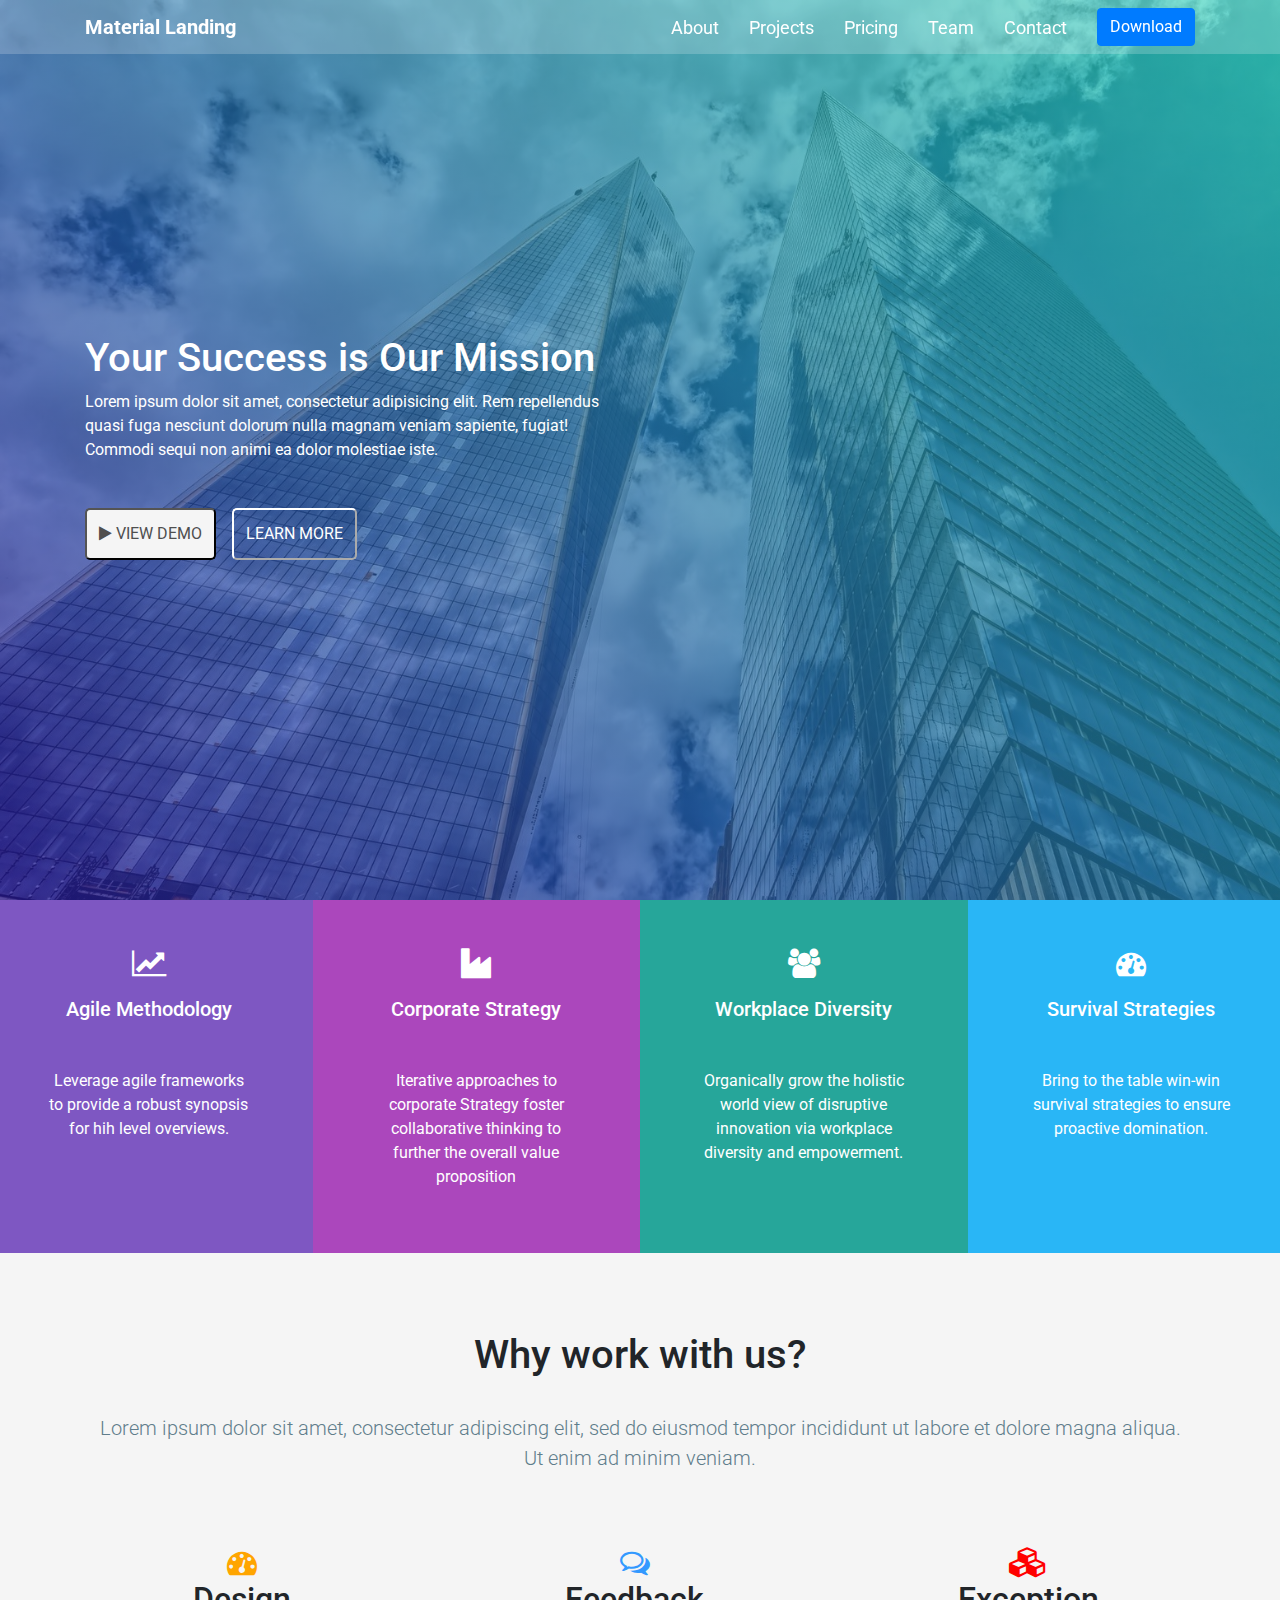
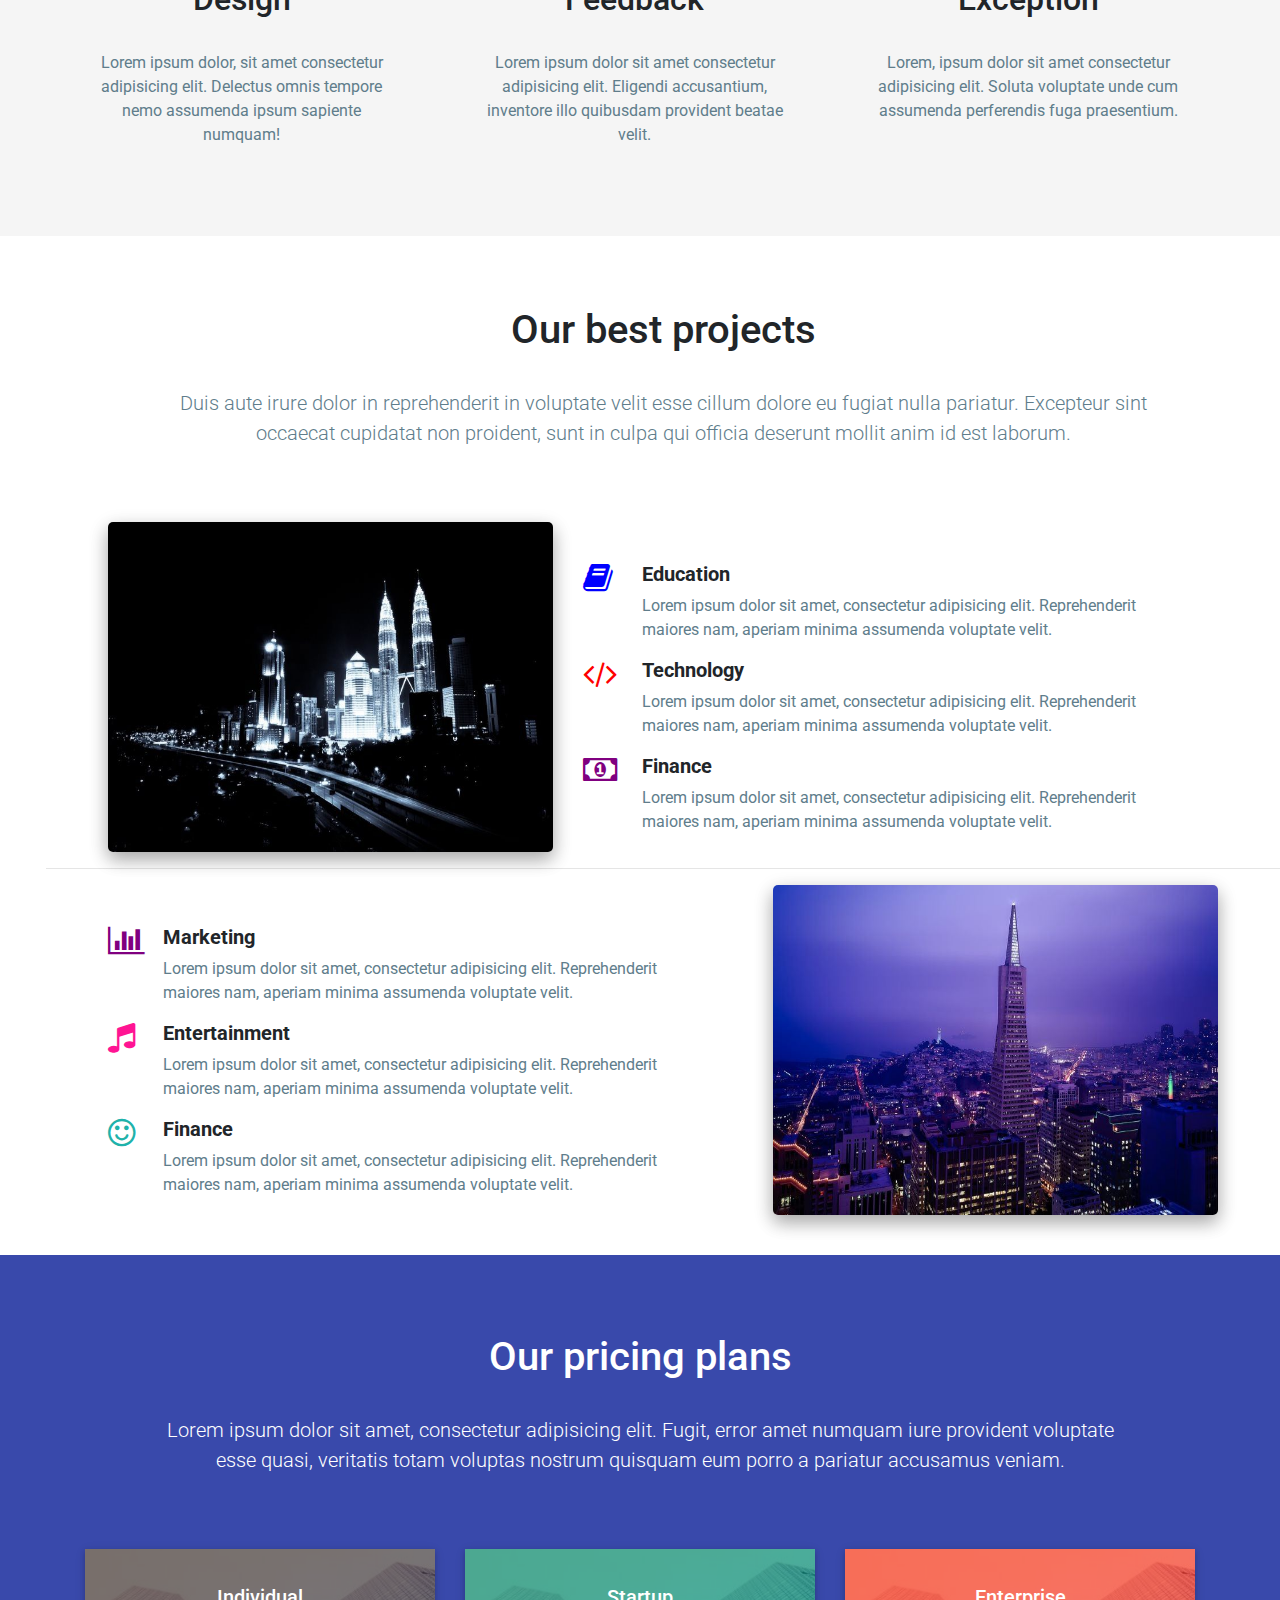
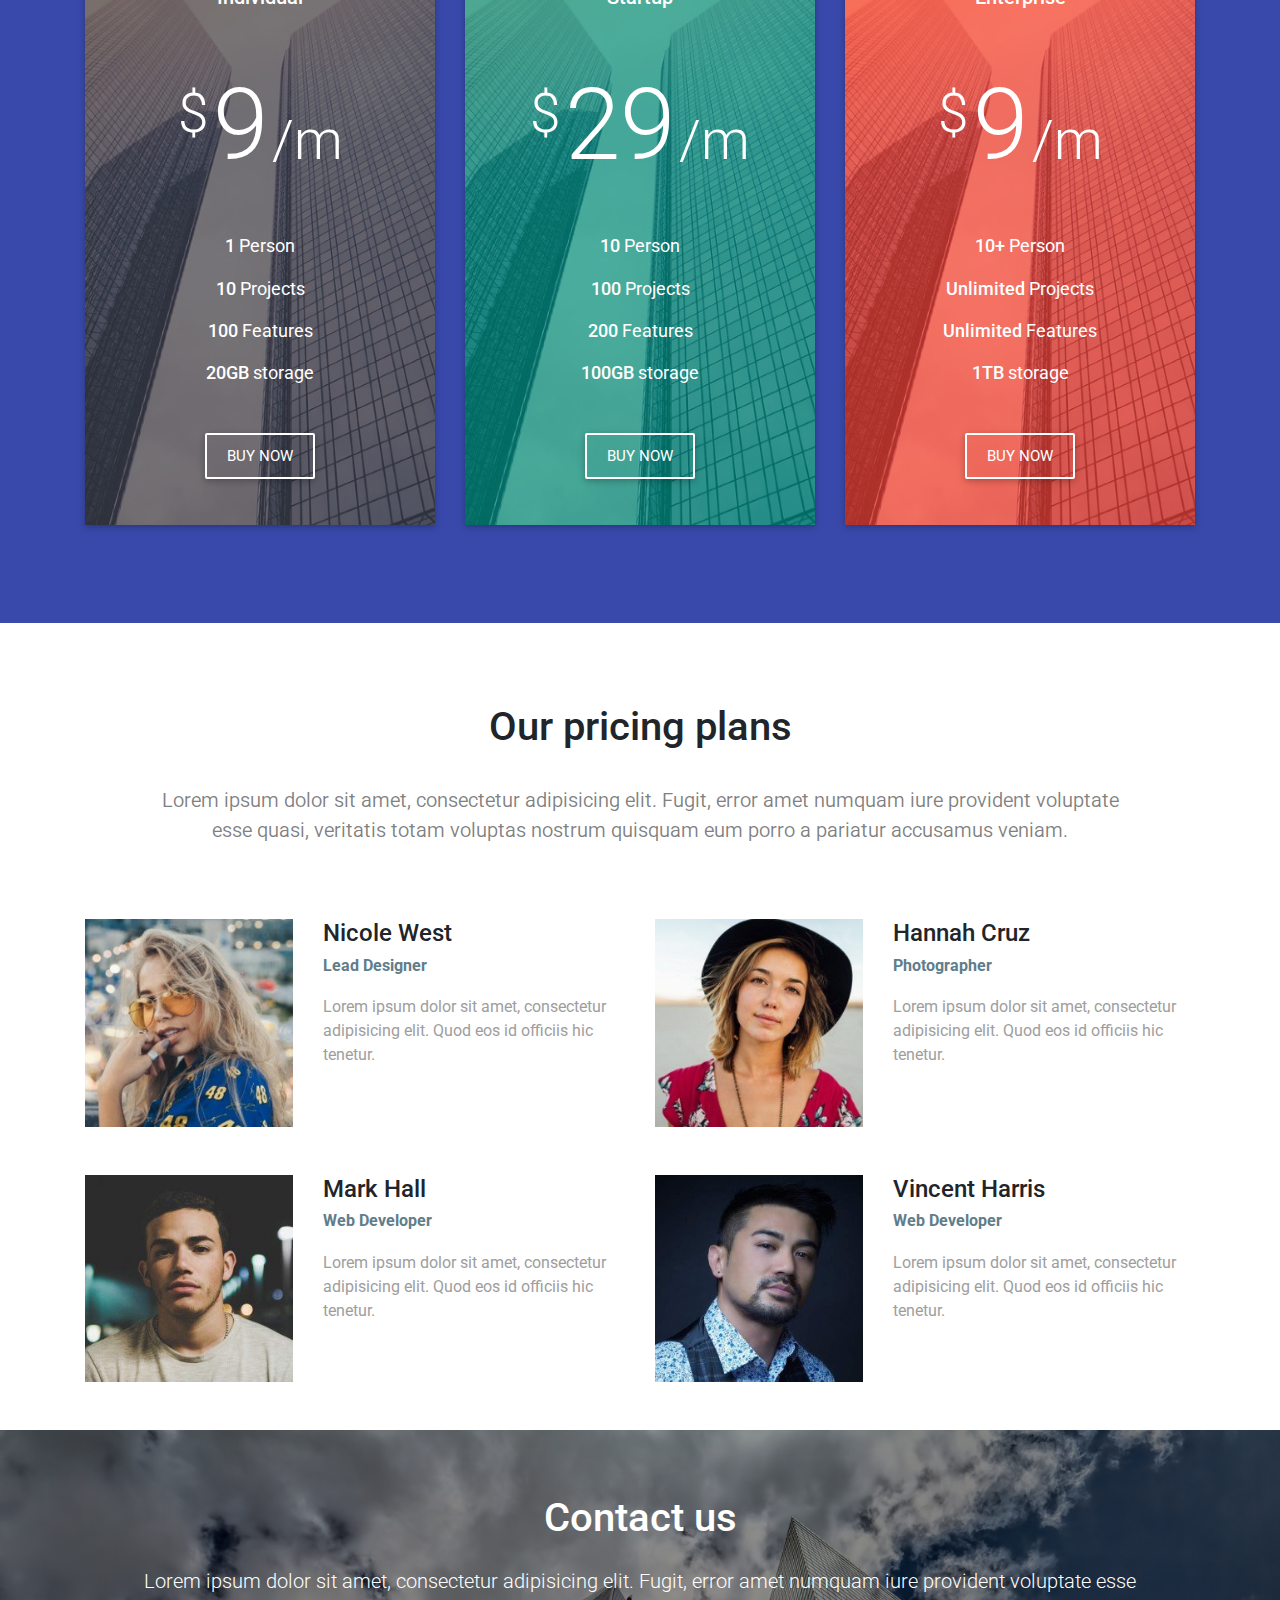
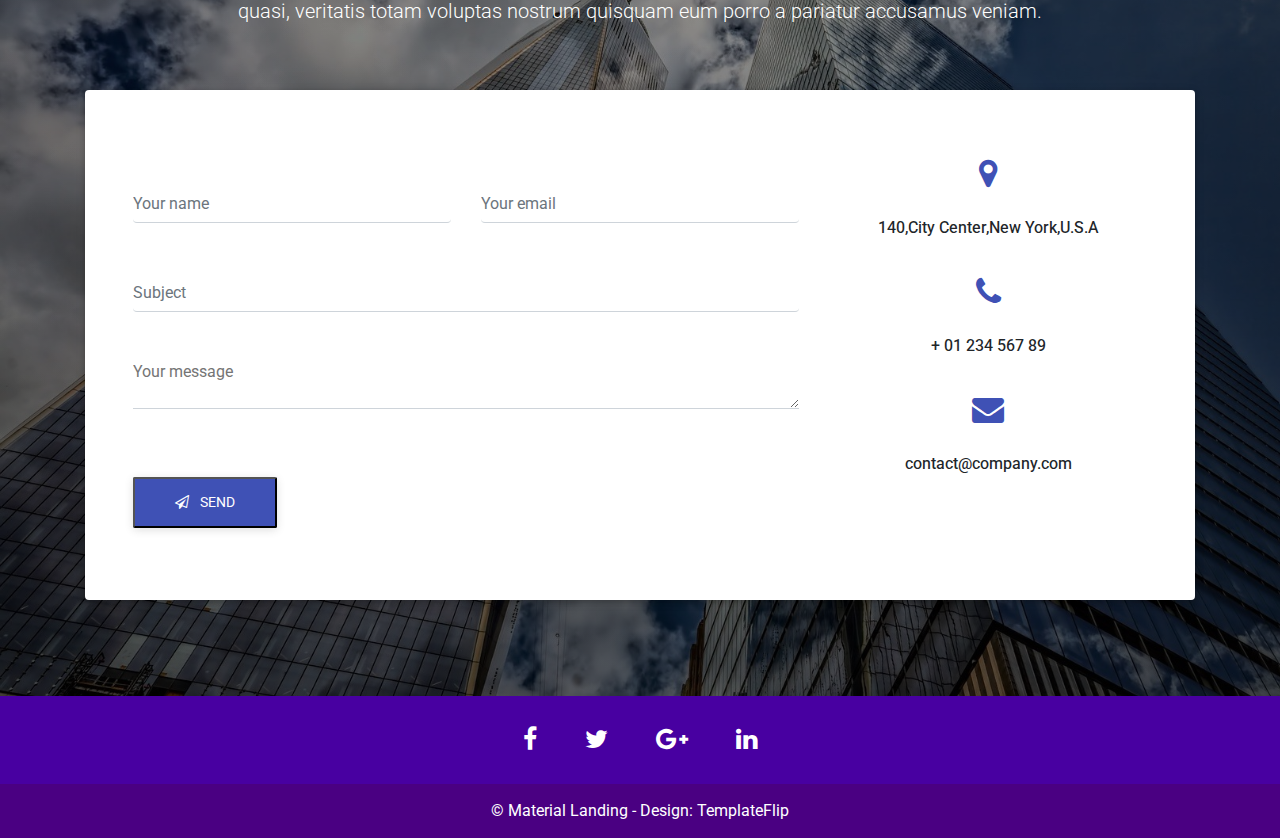
<file: index.html>
<!DOCTYPE html>
<html lang="en">

<head>

    <meta charset="UTF-8">
    <meta http-equiv="X-UA-Compatible" content="IE=edge">
    <meta name="viewport" content="width=device-width, initial-scale=1.0">
    <title>Document</title>
    <link rel="stylesheet" href="https://cdn.jsdelivr.net/npm/bootstrap@4.0.0/dist/css/bootstrap.min.css"
        integrity="sha384-Gn5384xqQ1aoWXA+058RXPxPg6fy4IWvTNh0E263XmFcJlSAwiGgFAW/dAiS6JXm" crossorigin="anonymous">

    <link rel="stylesheet" type="text/css" href="style.css">

    <link rel="stylesheet"
        href="https://fonts.googleapis.com/css2?family=IBM+Plex+Serif:ital,wght@0,100;0,200;0,300;0,400;1,100;1,200;1,400&family=Roboto:wght@100;300;400;500;700;900&display=swap">
    <link rel="stylesheet" href="https://cdnjs.cloudflare.com/ajax/libs/font-awesome/4.7.0/css/font-awesome.css"
        integrity="sha512-5A8nwdMOWrSz20fDsjczgUidUBR8liPYU+WymTZP1lmY9G6Oc7HlZv156XqnsgNUzTyMefFTcsFH/tnJE/+xBg=="
        crossorigin="anonymous" referrerpolicy="no-referrer" />


</head>

<body>
    <header class="header">
        <div class="container">

            <nav class="navbar">
                <div><a href="#" target="_blank" class="logo">Material Landing</a></div>
                <div>
                    <ul class="navbar-list">
                        <li><a href="#" class="navbar-links">About</a></li>
                        <li><a href="#" class="navbar-links">Projects</a></li>
                        <li><a href="#" class="navbar-links">Pricing</a></li>
                        <li><a href="#" class="navbar-links">Team</a></li>
                        <li><a href="#" class="navbar-links">Contact</a></li>
                        <li><button type="button" class="btn btn-primary btn-rounded">Download</button></li>
                    </ul>
                </div>
                <div class="mobile-navbar-btn">
                    <i class="fa fa-bars mobile-nav-icon bar-icon" aria-hidden="true"></i>
                    <i class="fa fa-times mobile-nav-icon close-icon" aria-hidden="true"></i>
                </div>
            </nav>
        </div>

    </header>
    <section>
        <div class="banner">
            <div class="container banner-margin">
                <div class="banner-content">
                    <div class="row banner-container-content">
                        <div class="col-md-10 col-lg-6 text-left ">
                            <div class="white-text">
                                <div >
                                    <h1>Your Success is Our Mission</h1>
                                    <p>Lorem ipsum dolor sit amet, consectetur adipisicing elit. Rem repellendus quasi
                                        fuga nesciunt dolorum nulla magnam veniam sapiente, fugiat! Commodi sequi non
                                        animi ea dolor molestiae iste.</p>
                                </div><br>
                                <div >
                                    <button type="button" class="view-button">
                                        <i class="fa fa-play" aria-hidden="true"></i> VIEW DEMO</button>
                                    <button type="button" class="learn-button">LEARN MORE</button>
                                </div>
                            </div>
                        </div>
                    </div>
                </div>
            </div>
        </div>
    </section>
    <section class=" explore">
        <div class="container-mt-5">
            <div class="row">
                <div class=" col-md-3 col-lg-3 col-sm-6 col-xs-12"
                    style="background-color: #7e57c2 !important; color: white;">
                    <div class="p-5 text-center">
                        <i class="fa fa-line-chart " aria-hidden="true" style="    font-size: 30px;"></i>
                        <div>
                            <h5 class="mt-3">Agile Methodology</h5>
                        </div>

                        <p class="mt-5">Leverage agile frameworks to provide a robust synopsis for hih level overviews.
                        </p>

                    </div>
                </div>
                <div class="col-md-3 col-lg-3 col-sm-6 col-xs-12"
                    style="background-color: #ab47bc !important;color: white;">
                    <div class="p-5 text-center">
                        <i class="fa fa-industry " aria-hidden="true" style="font-size: 30px;"></i>
                        <div>
                            <h5 class="mt-3">Corporate Strategy</h5>
                        </div>

                        <p class="mt-5">Iterative approaches to corporate Strategy foster collaborative thinking to
                            further the overall value proposition</p>

                    </div>
                </div>
                <div class="col-md-3 col-lg-3 col-sm-6 col-xs-12"
                    style="background-color: #26a69a !important;color: white;">
                    <div class="p-5 text-center">
                        <i class="fa fa-users " aria-hidden="true" style="font-size: 30px;"></i>
                        <div>
                            <h5 class="mt-3">Workplace Diversity
                            </h5>
                        </div>

                        <p class="mt-5">Organically grow the holistic world view of disruptive innovation via workplace
                            diversity and empowerment.

                        </p>

                    </div>
                </div>
                <div class="col-md-3 col-lg-3 col-sm-6 col-xs-12"
                    style="background-color: #29b6f6 !important;color: white;">
                    <div class="p-5 text-center">
                        <i class="fa fa-tachometer " aria-hidden="true" style="font-size: 30px;"></i>
                        <div>
                            <h5 class="mt-3">Survival Strategies</h5>
                        </div>

                        <p class="mt-5">Bring to the table win-win survival strategies to ensure proactive domination.
                        </p>

                    </div>
                </div>
            </div>
        </div>
    </section>
    <section class="after-explore main-padding" style="background-color: #f5f5f5 !important;


">
        <div class="container-after mt-5">
            <div>
                <h1 class="main-heading">Why work with us?</h1>
            </div>
            <div class="main-paragraph">
                <p class="p-6">Lorem ipsum dolor sit amet, consectetur adipiscing elit, sed do eiusmod tempor incididunt
                    ut labore et dolore magna aliqua. Ut enim ad minim veniam.</p>
            </div>
        </div>
        <div class="row after-explore-child">
            <div class="col-md-4 mb">
                <i class="fa fa-tachometer" aria-hidden="true" style="font-size: 30px;color: orange;"></i>
                <div >
                    <h2>Design</h2>
                </div>
                <div class="p-7">
                    <p>Lorem ipsum dolor, sit amet consectetur adipisicing elit. Delectus omnis tempore nemo assumenda
                        ipsum sapiente numquam!
                    </p>
                </div>
            </div>
            <div class="col-md-4 mb">
                <i class="fa fa-comments-o" aria-hidden="true" style="font-size: 30px;color:#3399FF;"></i>
                <div >
                    <h2>Feedback</h2>
                </div>
                <div class="p-7">
                    <p>Lorem ipsum dolor sit amet consectetur adipisicing elit. Eligendi accusantium, inventore illo
                        quibusdam provident beatae velit.</p>
                </div>
            </div>
            <div class="col-md-4 mb">
                <i class="fa fa-cubes" aria-hidden="true" style="font-size: 30px; color: red;"></i>
                <div >
                    <h2>Exception</h2>
                </div>
                <div class="p-7">
                    <p>Lorem, ipsum dolor sit amet consectetur adipisicing elit. Soluta voluptate unde cum assumenda
                        perferendis fuga praesentium.</p>
                </div>
            </div>
        </div>
    </section>
    <section class="explore-secondary main-padding-1">
        <div class="container-explore-secondary">
            <div class="=container">
                <h2 class="main-heading">Our best projects</h2>
                <div class="main-paragraph">
                    <p class="p-6 text-center">Duis aute irure dolor in reprehenderit in voluptate velit esse cillum
                        dolore eu
                        fugiat nulla pariatur. Excepteur sint occaecat cupidatat non proident, sunt in culpa qui officia
                        deserunt mollit anim id est laborum.</p>
                </div>

            </div>
            <div class="container">         <div class="row ">
                <div class="col-md-5 mb-col">
                    <div class="images">
                        <img src="./imgg/img1.jpg" alt="project">
                    </div>
                </div>
                <div class="col-md-7 explore-secondary-col">
                    <div class="row ">
                        <div class="col-1 mr-1"><i class="fa fa-book fa-2x cyan-text" style="color:blue"></i></div>
                        <div class="col-10">
                            <h5 class="font-weight-bold">Education</h5>
                            <p class="grey-text">
                                Lorem ipsum dolor sit amet, consectetur adipisicing elit. Reprehenderit maiores nam,
                                aperiam minima assumenda
                                voluptate velit.
                            </p>
                        </div>
                    </div>
                    <div class="row ">
                        <div class="col-1 mr-1"><i class="fa fa-code fa-2x cyan-text" style="color: red;"></i></div>
                        <div class="col-10">
                            <h5 class="font-weight-bold">Technology</h5>
                            <p class="grey-text">
                                Lorem ipsum dolor sit amet, consectetur adipisicing elit. Reprehenderit maiores nam,
                                aperiam minima assumenda
                                voluptate velit.
                            </p>
                        </div>
                    </div>
                    <div class="row">
                        <div class="col-1 mr-1"><i class="fa fa-money fa-2x cyan-text" style="color: purple;"></i></div>
                        <div class="col-10">
                            <h5 class="font-weight-bold">Finance</h5>
                            <p class="grey-text">
                                Lorem ipsum dolor sit amet, consectetur adipisicing elit. Reprehenderit maiores nam,
                                aperiam minima assumenda
                                voluptate velit.
                            </p>
                        </div>
                    </div>
                </div>
            </div></div>
            <hr>
            <div class="container"><div class="row">

                <div class="col-md-7 explore-secondary-col">
                    <div class="row ">
                        <div class="col-1"><i class="fa fa-bar-chart fa-2x cyan-text" style="color:purple"></i>
                        </div>
                        <div class="col-10">
                            <h5 class="font-weight-bold">Marketing</h5>
                            <p class="grey-text">
                                Lorem ipsum dolor sit amet, consectetur adipisicing elit. Reprehenderit maiores nam,
                                aperiam minima assumenda
                                voluptate velit.
                            </p>
                        </div>
                    </div>
                    <div class="row ">
                        <div class="col-1"><i class="fa fa-music fa-2x cyan-text" style="color: deeppink;"></i>
                        </div>
                        <div class="col-10">
                            <h5 class="font-weight-bold">Entertainment</h5>
                            <p class="grey-text">
                                Lorem ipsum dolor sit amet, consectetur adipisicing elit. Reprehenderit maiores nam,
                                aperiam minima assumenda
                                voluptate velit.
                            </p>
                        </div>
                    </div>
                    <div class="row">
                        <div class="col-1 "><i class="fa fa-smile-o fa-2x cyan-text" style="color: lightseagreen;"></i>
                        </div>
                        <div class="col-10">
                            <h5 class="font-weight-bold">Finance</h5>
                            <p class="grey-text">
                                Lorem ipsum dolor sit amet, consectetur adipisicing elit. Reprehenderit maiores nam,
                                aperiam minima assumenda
                                voluptate velit.
                            </p>
                        </div>
                    </div>
                </div>
                <div class="col-md-5">
                    <div class="images">
                        <img src="./imgg/img2.jpg" alt="project" ">
                    </div>
                </div>
            </div>
        </div></div>
    </section>
    <section class=" explore-third main-padding">
                        <div class="container" style="padding-bottom: 50px;">
                            <div>
                                <h2 class="main-heading-explore-third">Our pricing plans</h2>
                                <div class="main-paragraph">
                                    <p class="p-6-1 text-center">Lorem ipsum dolor sit amet, consectetur adipisicing
                                        elit. Fugit, error
                                        amet numquam
                                        iure provident voluptate esse quasi, veritatis totam voluptas nostrum quisquam
                                        eum porro a
                                        pariatur accusamus veniam.</p>
                                </div>
                            </div>
                            <div class="row explore-third-row">
                                <div class="col-md-4 " style="margin-bottom: 48px;">
                                    <div class="card1">
                                        <div class="card-image">
                                            <div class="white-text-card-1">
                                                <div class="card-body">
                                                    <div class="card-body_child">
                                                        <h5 class="display-heading">Individual

                                                        </h5>
                                                    </div>
                                                    <div class="display-middle">
                                                        <sup class="display-middle-1">$</sup>
                                                        <span class="display-middle-2">9</span>
                                                        <span class="display-middle-3">/m</span>
                                                    </div>
                                                    <div class="list-style">
                                                        <p class="list-style-p"><strong>1</strong> Person</p>
                                                        <p class="list-style-p"><strong>10</strong> Projects</p>

                                                        <p class="list-style-p"><strong>100</strong> Features</p>
                                                        <p class="list-style-p"><strong>20GB</strong> storage</p>
                                                    </div>
                                                    <button type="button" class="btn1">Buy now</button>
                                                </div>
                                            </div>
                                        </div>
                                    </div>
                                </div>
                                <div class="col-md-4 " style="margin-bottom: 48px;">
                                    <div class="card1">
                                        <div class="card-image">
                                            <div class="white-text-card-2">
                                                <div class="card-body">
                                                    <div class="card-body_child">
                                                        <h5 class="display-heading">Startup

                                                        </h5>
                                                    </div>
                                                    <div class="display-middle">
                                                        <sup class="display-middle-1">$</sup>
                                                        <span class="display-middle-2">29</span>
                                                        <span class="display-middle-3">/m</span>
                                                    </div>
                                                    <div class="list-style">
                                                        <p class="list-style-p"><strong>10</strong> Person</p>
                                                        <p class="list-style-p"><strong>100</strong> Projects</p>

                                                        <p class="list-style-p"><strong>200</strong> Features</p>
                                                        <p class="list-style-p"><strong>100GB</strong> storage</p>
                                                    </div>
                                                    <button type="button" class="btn1">Buy now</button>
                                                </div>
                                            </div>
                                        </div>
                                    </div>
                                </div>
                                <div class="col-md-4 " style="margin-bottom: 48px;">
                                    <div class="card1">
                                        <div class="card-image">
                                            <div class="white-text-card-3">
                                                <div class="card-body">
                                                    <div class="card-body_child">
                                                        <h5 class="display-heading">Enterprise

                                                        </h5>
                                                    </div>
                                                    <div class="display-middle">
                                                        <sup class="display-middle-1">$</sup>
                                                        <span class="display-middle-2">9</span>
                                                        <span class="display-middle-3">/m</span>
                                                    </div>
                                                    <div class="list-style">
                                                        <p class="list-style-p"><strong>10+</strong> Person</p>
                                                        <p class="list-style-p"><strong>Unlimited</strong> Projects</p>

                                                        <p class="list-style-p"><strong>Unlimited</strong> Features</p>
                                                        <p class="list-style-p"><strong>1TB</strong> storage</p>
                                                    </div>
                                                    <button type="button" class="btn1">Buy now</button>
                                                </div>
                                            </div>
                                        </div>
                                    </div>
                                </div>

                            </div>
                        </div>
    </section>
    <section>
        <div class="container">
            <div class="main-heading-explore-fourth">
                <h2>Our pricing plans</h2>
                <div class="main-paragraph">
                    <p>Lorem ipsum dolor sit amet, consectetur adipisicing elit. Fugit, error amet numquam iure
                        provident voluptate esse quasi, veritatis totam voluptas nostrum quisquam eum porro a pariatur
                        accusamus veniam.</p>
                </div>
            </div>
        </div>
    </section>
    <section class="image-section">
        <div class="container">
            <div class="row">
                <div class="col-md-6 col-lg-6 image-section_1">
                    <div class="row center-on-small-only img-content-row">
                        <div class="col-md-5 col-lg-5 col-sm-5 image-section_image">
                            <img src="./imgg/woman-1.jpg" alt="women-image">
                        </div>
                        <div class="col-md-7 col-lg-7 col-sm-7 image-section_content">
                            <div class="h4">Nicole West</div>
                            <h6 class="image-section_content-child">Lead Designer</h6>
                            <p>Lorem ipsum dolor sit amet, consectetur adipisicing elit. Quod eos id officiis hic
                                tenetur.</p><a href="https://twitter.com" target="_blank"><i
                                    class="fa fa-twitter"></i><span class="ml-1">@nicolewest</span></a>
                        </div>
                    </div>
                </div>
                <div class="col-md-6 col-lg-6 image-section_1">
                    <div class="row center-on-small-only img-content-row">
                        <div class="col-md-5 col-lg-5 col-sm-5 image-section_image">
                            <img src="./imgg/woman-2.jpg" alt="women-image">
                        </div>
                        <div class="col-md-7 col-lg-7 col-sm-7 image-section_content">
                            <div class="h4">Hannah Cruz</div>
                            <h6 class="image-section_content-child">Photographer</h6>
                            <p>Lorem ipsum dolor sit amet, consectetur adipisicing elit. Quod eos id officiis hic
                                tenetur.</p>
                            <a href="https://twitter.com" target="_blank"><i class="fa fa-twitter"></i><span
                                    class="ml-1">@hannahc</span></a>
                        </div>
                    </div>
                </div>
            </div>
           
            
            <div class="row">
                <div class="col-md-6 col-lg-6 image-section_1">
                    <div class="row center-on-small-only img-content-row">
                        <div class="col-md-5 col-lg-5 col-sm-5 image-section_image">
                            <img src="./imgg/man-1.jpg" alt="women-image">
                        </div>
                        <div class="col-md-7 col-lg-7 col-sm-7 image-section_content">
                            <div class="h4">Mark Hall</div>
                            <h6 class="image-section_content-child">Web Developer</h6>
                            <p>Lorem ipsum dolor sit amet, consectetur adipisicing elit.
                                Quod eos id officiis hic tenetur.</p>
                            <a href="https://twitter.com" target="_blank">
                                <i class="fa fa-twitter"></i><span class="ml-1">@markhall</span></a>
                        </div>
                    </div>
                </div>
                <div class="col-md-6 col-lg-6 image-section_1">
                    <div class="row center-on-small-only img-content-row">
                        <div class="col-md-5 col-lg-5 col-sm-5 image-section_image">
                            <img src="./imgg/man-2.jpg" alt="women-image">
                        </div>
                        <div class="col-md-7 col-lg-7 col-sm-7 image-section_content">
                            <div class="h4">Vincent Harris</div>
                            <h6 class="image-section_content-child">Web Developer</h6>
                            <p>Lorem ipsum dolor sit amet, consectetur adipisicing elit.
                                Quod eos id officiis hic tenetur.</p>
                            <a href="https://twitter.com" target="_blank">
                                <i class="fa fa-twitter"></i>
                                <span class="ml-1">@Vincentharris</span></a>
                        </div>
                    </div>
                </div>
            </div>
        </div>
    </section>
    <section class="contact-bg-image">
        <!-- <img src="./imgg/contact.jpg" alt=""> -->
        <div class="contact-bg-image-background">
            <div class="container">
                <div class="contact-bg-image_content">
                    <h2 class="h1 text-white pt-5 pb-3 text-center" style="font-size: 2.5rem;">Contact us</h2>
                    <p class="text-white px-5 mb-5 pb-3 lead text-center">
                        Lorem ipsum dolor sit amet, consectetur adipisicing elit. Fugit, error amet numquam iure
                        provident voluptate
                        esse quasi, veritatis totam voluptas nostrum quisquam eum porro a pariatur accusamus veniam.
                    </p>
                </div>
                <div class="contact-card">
                    <div class="contact-card-body">
                        <div class="row">
                            <div class="col-md-8" style="
                                margin-top: 20px;">
                                <form action="">
                                    <div class="row">
                                        <div class="col-md-6">
                                            <div class="md-form">
                                                <input class="form-control" id="name" type="text" name="name"
                                                    required="required" placeholder="Your name">

                                            </div>
                                        </div>
                                        <div class="col-md-6">
                                            <div class="md-form">
                                                <input class="form-control" id="email" type="text" name="_replyto"
                                                    required="required" placeholder="Your email">

                                            </div>
                                        </div>
                                    </div>
                                    <div class="row">
                                        <div class="col-md-12">
                                            <div class="md-form">
                                                <input class="form-control" id="subject" type="text" name="subject"
                                                    required="required" placeholder="Subject">

                                            </div>
                                        </div>
                                        <div class="col-md-12">
                                            <div class="md-form">
                                                <textarea class="md-textarea" id="message" name="message"
                                                    required="required" placeholder="Your message"></textarea>

                                            </div>
                                        </div>
                                    </div>
                                    <div class="button-box">
                                        <button class="btn-form" type="submit"><i class="fa fa-paper-plane-o mr-2"></i>
                                            Send</button>
                                    </div>
                                </form>
                            </div>
                            <div class="col-md-4 text-center">
                                <i class="fa fa-map-marker icon-fafa fa-2x"></i>
                                <p class="contact-paragraph"> 140,City Center,New York,U.S.A</p>
                                <i class="fa fa-phone icon-fafa fa-2x"></i>
                                <p class="contact-paragraph">+ 01 234 567 89</p>
                                <i class="fa fa-envelope icon-fafa fa-2x"></i>
                                <p class="contact-paragraph"> contact@company.com

                                </p>


                            </div>

                        </div>
                    </div>
                </div>
            </div>
        </div>
    </section>

    <footer>
        <div class="footer">
            <div class="container">
                <div class="row">
                    <div class="col-md-12">
                        <div class="footer-content">
                            <a class="px-3" href="#"><i class="fa fa-facebook fa"></i></a>
                            <a class="px-3" href="#"><i class="fa fa-twitter fa"></i></a>
                            <a class="px-3" href="#"><i class="fa fa-google-plus fa"></i></a>
                            <a class="px-3" href="#"><i class="fa fa-linkedin fa"></i></a>

                        </div>
                    </div>
                </div>
            </div>
        </div>
        <div class="footer-lower">
            <div class="container">
                <div class="footer-lower-body text-center">
                    ©
                    <a href="#">Material Landing</a>
                    - Design:
                    <a href="#" target="_blank">TemplateFlip</a>

                </div>
            </div>
        </div>
    </footer>
    <script src="index.js"></script>




    <script src="https://code.jquery.com/jquery-3.2.1.slim.min.js"
        integrity="sha384-KJ3o2DKtIkvYIK3UENzmM7KCkRr/rE9/Qpg6aAZGJwFDMVNA/GpGFF93hXpG5KkN"
        crossorigin="anonymous"></script>
    <script src="https://cdn.jsdelivr.net/npm/popper.js@1.12.9/dist/umd/popper.min.js"
        integrity="sha384-ApNbgh9B+Y1QKtv3Rn7W3mgPxhU9K/ScQsAP7hUibX39j7fakFPskvXusvfa0b4Q"
        crossorigin="anonymous"></script>
    <script src="https://cdn.jsdelivr.net/npm/bootstrap@4.0.0/dist/js/bootstrap.min.js"
        integrity="sha384-JZR6Spejh4U02d8jOt6vLEHfe/JQGiRRSQQxSfFWpi1MquVdAyjUar5+76PVCmYl"
        crossorigin="anonymous"></script>
</body>

</html>
</file>
<file: style.css>
*{
    margin: 0;
    padding: 0;
    font-family: 'IBM Plex Serif', serif;
    font-family: 'Roboto', sans-serif;
    box-sizing: border-box;
}


html{
    font-size: 100%;
    overflow-x: hidden;
	
    
}


body{
    overflow: hidden;
}

:root{
    --main--color:#6600FF;
    --white:#fff;
    --para-color:#607d8b;
    --bg1--color:#3949ab;
    --bg2--color:rgba(0,150,136,0.7);
    --bg3--color:rgba(244,67,54,0.7);
    --border--color:#ced4da;
}
a {
    text-decoration: none;
    display: inline-block;
    color: var(--white);
  }
  
  img {
    display: inline-block;
    width: 100%;
  }

 
  
  li {
    list-style: none;
    margin: 0;
  }


header{
    position: relative;
    position: fixed;
    display: flex;
    justify-content: space-between;
    align-items: center;
    left: 0;
    right: 0;
    background-color: rgba(255,255,255,0.2);
    z-index: 99;
}
.logo {
    color: white;
    font-size: 20px;
    font-weight: bold;
  }
  
  .navbar {
    display: flex;
    justify-content: space-between;
    align-items: center;
    padding: 8px 0; 
  }
  
  .navbar-list {
    display: flex;
    justify-content: center;
    align-items: center;
    gap: 30px;
    font-size: 18px;
    margin-bottom: 0px;
  }
  
  .navbar-list .navbar-btn {
    
    background-color: var(--bg1--color);    
    color:var(--bg1--color);
    transition: all 0.3s ease-in-out;
  }
  
  .navbar-list .navbar-link:hover,
  .navbar-list .navbar-link:active {
    background-color: #3949ab;
    color: var(--white);
  }
  
  .navbar-btn:hover,
  .navbar-btn:active {
    background-color: var(--bg1--color);
    color: var(--white);
  }
  
  .navbar-link {
    text-transform: uppercase;
  }
/*   
  ######################
  navbar icon
  ###################
   */
 .mobile-navbar-btn {
    display: none;
    
    
  }
   
   .mobile-navbar-btn .mobile-nav-icon {
    font-size: 30px;
    color: var(--white);
  }
  
  .mobile-navbar-btn .close-icon {
    display: none;
  }

/* 
  section{
    padding: 30px 0;
  }  */





.banner{
    min-height: 100vh;
    
    background: linear-gradient(45deg, rgba(42, 27, 161, 0.7), rgba(29, 210, 177, 0.7) 100%),url("./imgg/img.jpg");
    background-size: cover;
    background-repeat: no-repeat;
    /* background-position: center; */
    
}

/* 
.banner-container-content{
    margin-top: 0.9375rem;
} */
.banner-container-content .white-text h1{
    font-size: 2.5rem;
}
.banner-content{
    min-height: 100vh;
    display: flex;
    align-items: center;
    justify-content: center;
    text-align: center;
    color: white;
}
.view-button{
    padding: 0.75rem;
    background-color: whitesmoke;
    /* width: 9.375rem; */
    color: #4f4f4f;
    border-radius: 0.3125rem;
    margin: 0.375rem 0.375rem 0.375rem 0rem;

}
.view-button:focus {
    outline: none;
    box-shadow: none;
  }

.learn-button{
    padding: 0.75rem;
    background-color: rgba(255,255,255,0);
    /* width: 9.375rem; */
    border-radius: 0.3125rem;
    margin:0.375rem 0.375rem;
    border-color: white;
    color: white;
}
.learn-button:focus {
    outline: none;
    box-shadow: none;
  }

  .explore-child_content{
    
    
    

    text-align: center;

  }
.p-5{
    padding: 3rem;
    
}
.container-after{
    text-align: center;
}
.main-paragraph{
    padding: 0.625rem 2.75rem;
}

.p-6{
    color: #607d8b !important;
    padding-left: 3rem;
    padding-right: 3rem;
    padding-bottom: 1rem;
    font-size: 1.25rem;
    margin-bottom: 3rem;
    font-weight: 300;
}
.after-explore-child{
    
    display: flex;
    flex-wrap: wrap;
    margin-right: -0.9375rem;
    margin-left: -0.9375rem;
    padding-left: 3.75rem;
    padding-right: 4.375rem;
}
.mb{
    margin-bottom: 3rem;
    
    
    text-align: center;
}



.p-7{
    padding: 1.5625rem;
}
.p-7 p{
    color:#607d8b !important;
}
.main-heading{
    text-align: center;
    
    margin-bottom: 1.5rem;
    font-weight: 500;
    font-size: 2.5rem;
    
}
.images{
    
   height: 20.625rem;

   
}




.images img{
    width: 100%;
    height: 100%;
    vertical-align: center;
    border-radius: 0.3125rem;
    box-shadow: 0 0.5rem 1.0625rem 0rem rgb(0 0 0 / 20%), 
    0rem 0.375rem 1.25rem 0 rgb(0 0 0 / 19%) !important;
}

.explore-secondary-col{
    margin-top: 40px;
}

.explore-secondary-inner_content{
    padding-left: 3rem;
    padding-bottom: 1.25rem;
    margin-left: -1.25rem;
}
.grey-text{
    color: #607d8b !important;;
}
.explore-third{
    background-color: #3949ab !important;
}
.main-heading-explore-third{
    text-align: center;
    padding-top: 3rem;
    padding-bottom: 1rem;
    margin-bottom: 0.5rem;
    font-weight: 500;
    font-size: 2.5rem;
    color: white;
    
}
.p-6-1{
    color: white !important;
    padding-left: 1.875rem;
    padding-right: 1.875rem;
    padding-bottom: 1rem;
    font-size: 1.25rem;
    margin-bottom: 3rem;
    font-weight: 300;

}
.main-padding{
    padding-top: 1.875rem;
}
.main-padding-1{

    padding-top: 1.875rem;
    margin-top: 2.5rem;
    margin-bottom: 2.5rem;
}
.container-explore-secondary{
    padding-left: 0rem;
    padding-right: 0rem;
    margin-left: 2.875rem;
}
.card-image{
    background-image: url("./imgg/card1.jpg");
    background-repeat: no-repeat;
    background-size: cover;
    font-weight: 400;
    background-position-x: center;
    background-position-y: center;
    border: 0;
    box-shadow: 0rem 0.125rem 0.3125rem 0rem rgb(0 0 0 / 16%), 0 0.125rem 0.625rem 0rem rgb(0 0 0 / 12%);

}
.display-heading{
    
  
    text-align: center;
    font-size: 1.25rem;
    font-weight: 500;
    color: white;
    margin-bottom: 0.5rem;
    
}
.white-text-card-1{
    padding: 1rem;
    background-color: rgba(62,69,81,0.7);
    text-align: center;
}
.card-body{
    padding: 1.25rem;
}
.display-middle{
    padding: 3rem 0rem;
    color: white;
}
.display-middle-1{
    font-size: 3.4375rem;
    font-weight: 300;
    line-height: 1.2;
    position: relative;
}
.display-middle-2{
    font-size: 6.25rem;
    font-weight: 300;
    line-height: 1.2;
}
.display-middle-3{
    font-size: 3.4375rem;
    font-weight: 300;
    line-height: 1.2;
    position: relative;

}
.list-style{
    color: white;
    padding-left: 0;
    margin-top: 0;
    margin-bottom: 1rem;
    font-size: 1.096rem;
}
.list-style strong{
    font-weight: 500;
}
.list-style-p{
    margin-top: 0;
    margin-bottom: 1rem;
}
.btn1{
    color: #fff !important;
    background-color: transparent !important;
    border: 0.125rem solid #fff !important;
    border-radius: 0.125rem;
    margin: 1.875rem 0.625rem 0.625rem 0.625rem;
    text-transform: uppercase;
    padding: 0.625rem 1.25rem;
    box-shadow: 0rem 0.125rem 0.3125rem 0rem rgb(0 0 0 / 16%), 0 0.125rem 0.625rem 0 rgb(0 0 0 / 12%);
    font-size: 0.9375rem;

}
.white-text-card-2{
    padding: 1rem;
    background-color: rgba(0,150,136,0.7);
    text-align: center;
}
.white-text-card-3{
    padding: 1rem;
    background-color: rgba(244,67,54,0.7);
    text-align: center;
}
.main-heading-explore-fourth{
    text-align: center;
    margin-top: 1.875rem;
    padding-top: 1.25rem;
    font-size: 2.5rem;
    
    
}
.main-heading-explore-fourth h2{
    text-align: center;
    padding-top: 1.875rem;
    padding-bottom: 1rem;
    margin-bottom: 0.5rem;
    font-weight: 500;
    font-size: 2.5rem;
}
.main-heading-explore-fourth p{
    color: grey !important;
    padding-left: 1.875rem;
    padding-right: 1.875rem;
    padding-bottom: 1rem;
    font-size: 1.25rem;
    margin-bottom: 3rem;
    font-weight: 350;
}
.image-section .row{
    display: flex;
    flex-wrap: wrap;
   
    margin-bottom: 1.5rem !important;
}

.image-section_image img{
    width: 100%;
    height: 100%;
    object-fit: cover;
    
}
.img-content-row{
    margin-bottom: 1.5rem !important;
}
.image-section_content{
    float: right !important;
}

.image-section_content-child{
    color: #607d8b !important;
    font-weight: 700 !important;
    margin-bottom: 1.25rem !important;
    
}
.image-section_content p{
    color: #9e9e9e !important;
    margin-top: 0rem;
    margin-bottom: 1rem;
}
/* .contact-bg-image{
    background-image: url("./imgg/contact.jpg");
} */
.contact-bg-image-background{
    background: url('./imgg/contact.jpg'), linear-gradient(to bottom, rgba(255,255,255,0.15) 0%, rgba(0,0,0,0.15) 100%), radial-gradient(at top center, rgba(255,255,255,0.40) 0%, rgba(0,0,0,0.40) 120%) #989898;
    background-blend-mode: multiply,multiply;
    background-size: cover;
    padding-bottom: 3rem!important;
    padding-top: 3rem!important;
}
.contact-bg-image_content h2{
    color: #fff!important;
    text-align: center;
    font-size: 2.5rem;
    padding-top: 1rem !important;
    padding-bottom: 1rem !important;
    margin-bottom: 0.5rem;
    font-weight: 500;
    line-height: 1.2;
}
.contact-bg-image_content p{
    color: #fff!important;
    text-align: center !important;
    font-size: 1.25rem;
    padding-left: 3rem !important;
    padding-right: 3rem !important;
    padding-bottom: 1rem !important;
    margin-bottom: 3rem;
    font-weight: 300;
    
}
.contact-card{
    font-weight: 450;
    border: 0;
    box-shadow: 0 0.125rem 0.3125rem 0 rgb(0 0 0 / 15%), 0 0.125rem 0.625rem 0 rgb(0 0 0 / 13%);
    margin-bottom: 3rem!important;
    position: relative;
    display: flex;
    flex-direction: column;
    min-width: 0;
    word-wrap: break-word;
    background-color: #fff;
    background-clip: border-box;
    border-radius: 0.25rem;

}
.contact-card-body{
    padding: 3rem !important;

}

.md-form{
    position: relative;
    margin-top: 1.5rem;
    margin-bottom: 1.5rem;
}
.md-form input{
    border: none;
    border-bottom: 0.0625rem solid #ced4da;
}
.md-textarea{
    border: none;
    border-bottom: 0.0625rem solid #ced4da;
    width: 100%;
    outline: none;

}
.button-box{
    margin-bottom: 1.5rem !important;
    margin-top: 1.5rem !important;
    display: flex;
    align-items: center;
}
.btn-form{
    color: #fff;
    background-color: #3f51b5 !important;
    position: relative;
    overflow: hidden;

    text-transform: uppercase;
    word-wrap:break-word;
    margin-top: 1.25rem;
    margin-left: 0rem;
    
    padding: 0.8125rem 2.5rem;
    font-size: 0.875rem;
    cursor: pointer;
    box-sizing: border-box;
    border-radius: 0.125rem;
    box-shadow: 0rem 0.125rem 0.3125rem 0rem rgba(245, 240, 240, 0.16), 0 0.125rem 0.625rem 0 rgb(0 0 0 / 12%);
    transition: color 0.15s;
}
.form-control{
    
    position: relative;
    
    height: auto;
    padding: 0.6rem 0 0.4rem 0;
    margin: 0 0 0.5rem 0;
    display: block;
    width: 100%;
    font-size: 1rem;
    font-weight: 400;
    line-height: 1.5;
    color: #495057;
    
}
.md-textarea{
    display: flex;
    align-items: center;
    justify-content: center;
}
.icon-fafa{
    margin-top: 1.25rem !important;
    color:  #3f51b5;
}
.contact-paragraph{
    margin-top: 1.5rem;
}
.footer{
    padding: 20px;
    font-size: 25px;
    background-color: #4800A1;
 }
.footer-content{
    text-align: center;
    justify-content: center;
    height: 100%;
}
.px-3{
    color: white;
    margin: 5px;
}
.footer-lower{
    padding: 15px;
    background-color: #4A0082;;
    overflow: hidden;
}
.footer-lower-body{
    
    text-align: center;
    justify-content: center;
    color: white;
}
.footer-lower-body a{
    color: white;
    text-decoration: none;
}

/* ######################
Responsive
############# */

@media (max-width:991px){
  
  
  
 
    .mobile-navbar-btn
    {
        display:block;
        z-index: 999;
        color:#212529;
        

    }
    .logo{
        font-size: 30px;
    }
    .mobile-navbar-btn .mobile-nav-icon{
       
        font-size: 30px;

    }

     .navbar-list{
        width: 100%; 
        height: 100vh;
        background-color: var(--para-color);
        background-size: cover;
        position: absolute;
        transform: translateX(100%);
        top: 0;
        right: 0;
        display: flex;
        align-items: center;
        justify-content: center;
        /* transition: all 0.5s linear; */
        
        opacity: 0;
        visibility: hidden;
        pointer-events: none; 
       
    }
    
    .navbar-list{
        display: flex;
        flex-direction: column;
        align-items: center;
        
    }
    .active .navbar-list{
        transform: translate(0);
        opacity: 1;
        visibility: visible;
        pointer-events: auto;
        display: flex;
        align-items: center;
    }
    .active .mobile-navbar-btn .close-icon{
        display: block;
    }
    .active .mobile-navbar-btn  .bar-icon{
        display: none;
    }
  .contact-card{
    margin: 0 40px;
  }
    
 

    



}
@media (max-width:767px){
    .banner-container-content .white-text{
        text-align: center;
    }
 

  
    .mb h2{
        font-size: 2rem;

    }
    .image-section_content .h4{
        font-size: 2rem;
    }
    .font-weight-bold{
        font-size: 2rem;
    }
    p{
        font-size: 1.5rem !important;
    }
    .images{
        margin: 0 20px;
    }
   .p-6{
    padding: 0;
   }
  
    .explore-secondary-col{
        margin-top: 20px;
        padding: 0 40px;
    }
    .explore-third-row{
        padding: 0 20px;
    }
    .image-section_image{
        width: 100%;
    }
    .image-section_content{
        padding-left: 20px;
        margin-top: 30px;
    }
   
    .contact-card{
        margin: 0 20px;
      }
}
@media (max-width:575px){
  

    .mb h2{
        font-size: 1.5rem;
    }
    .image-section_content .h4{
        font-size: 1.5rem;
    }
    .font-weight-bold{
        font-size: 1.3rem;
    }
    p{
        font-size: 1rem !important;
    }
    .images{
        margin: 0 20px;
    }
    .p-6{
        padding: 0;
       }
    .container-explore-secondary{
        padding-left: 0rem;
        padding-right: 0rem;
        margin-left: 0rem;
       
    }
   
    .explore-secondary-col{
        margin-top: 40px;
        padding: 0 40px;
    }
    .explore-third-row{
        padding: 0 20px;
    }
    
   
   
    .contact-card{
        margin: 0 20px;
      }
 
    .img-content-row{
        padding: 40px;
        padding-bottom: 0px;
        
        text-align: center;
    }
}
@media (max-width:320px){
    .banner-container-content .white-text h1{
        font-size: 1rem;
    }
    .main-heading{
        font-size: 1rem;

    }
    p{
        font-size: 0.7rem !important;
    }
    .main-heading-explore-third{
        font-size: 1rem;
    }
    .main-heading-explore-fourth h2{
        font-size: 1rem;
    }
    .mb h2{
        font-size: 1rem;
    }
    .image-section_content .h4 {
        font-size: 1rem;
    }
    .font-weight-bold{
        font-size: 1rem;
    }
    .images{
        margin: 0 20px ;
    }
   
    .explore-secondary-col{
        margin-top: 30px;
        padding: 0 40px;
    }
    .explore-third-row{
        padding: 0 20px;
    }
 
  
   
    .contact-card{
        margin: 0 20px;
      }s
      .img-content-row{
        padding: 50px;
        padding-bottom: 0px;
        
        text-align: center;
    }
}
</file>
